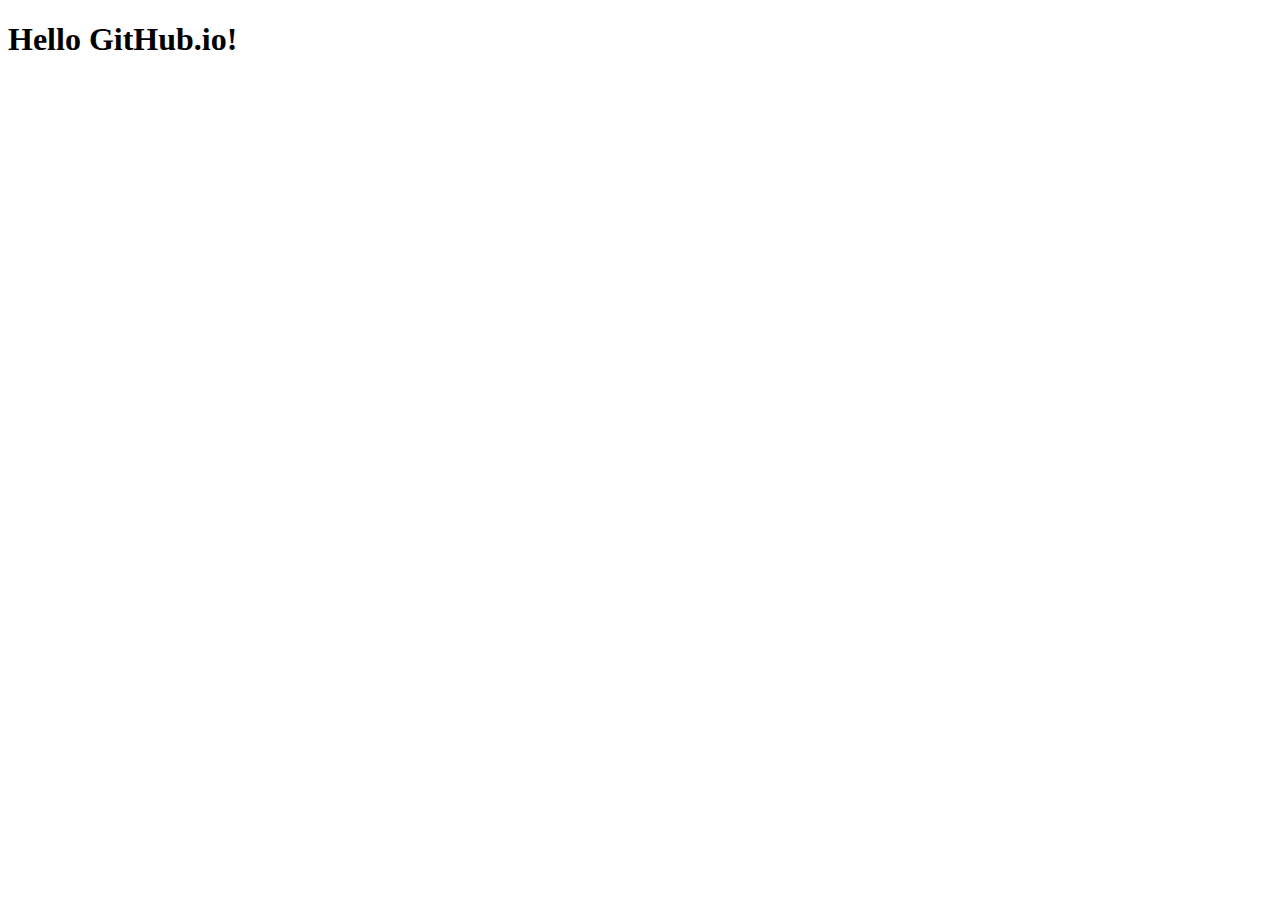
<file: index.html>
<!DOCTYPE html>
<html lang="en">
<head>
    <meta charset="UTF-8">
    <meta name="viewport" content="width=device-width, initial-scale=1.0">
    <meta http-equiv="X-UA-Compatible" content="ie=edge">
    <title>Example Portfolio</title>
</head>
<body>
    <h1>Hello GitHub.io!</h1>
</body>
</html>
</file>
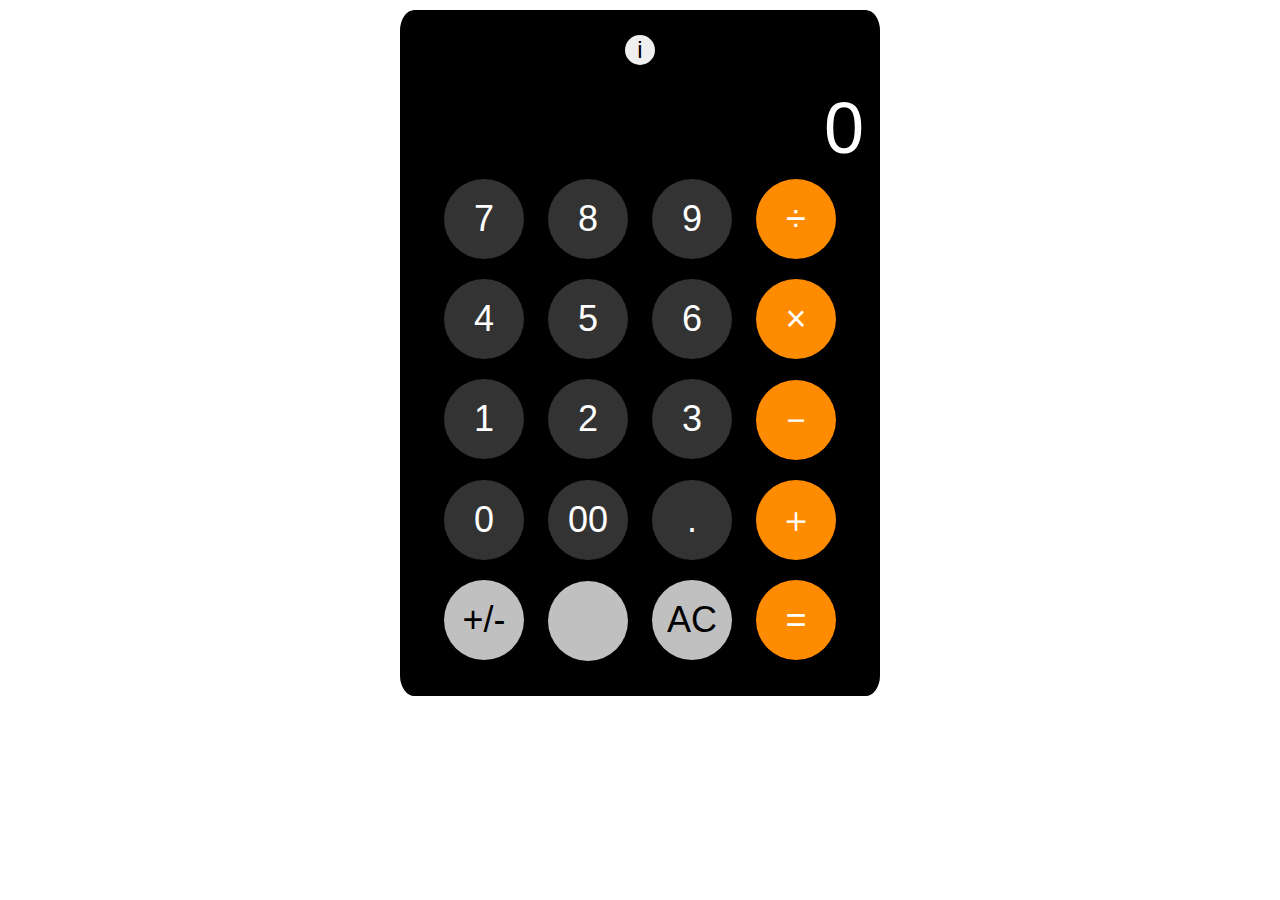
<file: Internship/data2/Y成果物_送付用/03プログラム/Calc/calc.html>
﻿<!DOCTYPE html>
<meta charset="UTF-8">
<!--
<link id="pageStyle" rel="stylesheet" href="css/calc_chrome_google.css">
-->
<link id="pageStyle" rel="stylesheet" href="css/calc_chrome_ios.css">
<script type="text/javascript" src="js/calc.js"></script>
<html>
<div id="mainArea">
 <head>
     <button id="btnPage" onclick="chgStyle()" >i</button>
     <br />
 </head>
 <body>
    <input id="inpFormula"></input>
    <input id="inpCalc" ></input>
    <br />
    <input id="inpOperator" ></input>
    <input id="inpMain" value="0" ></input>
    <br />
    <button id="btnNumber7" class="btnNumber" onclick="pressBtn( '7' )" >7</button>
    <button id="btnNumber8" class="btnNumber" onclick="pressBtn( '8' )" >8</button>
    <button id="btnNumber9" class="btnNumber" onclick="pressBtn( '9' )" >9</button>
    <button id="btnOperator4" class="btnOperator" onclick="pressBtn( '÷' )" >÷</button>
    <br />
    <button id="btnNumber4" class="btnNumber" onclick="pressBtn( '4' )" >4</button>
    <button id="btnNumber5" class="btnNumber" onclick="pressBtn( '5' )" >5</button>
    <button id="btnNumber6" class="btnNumber" onclick="pressBtn( '6' )" >6</button>
    <button id="btnOperator3" class="btnOperator" onclick="pressBtn( '×' )" >×</button>
    <br />
    <button id="btnNumber1" class="btnNumber" onclick="pressBtn( '1' )" >1</button>
    <button id="btnNumber2" class="btnNumber" onclick="pressBtn( '2' )" >2</button>
    <button id="btnNumber3" class="btnNumber" onclick="pressBtn( '3' )" >3</button>
    <button id="btnOperator2" class="btnOperator" onclick="pressBtn( '－' )" >－</button>
    <br />
    <button id="btnNumber0" class="btnNumber" onclick="pressBtn( '0' )" >0</button>
    <button id="btnNumber00" class="btnNumber" onclick="pressBtn( '00' )" >00</button>
    <button id="btnNumberC" class="btnNumber" onclick="pressBtn( '.' )" >.</button>
    <button id="btnOperator1" class="btnOperator" onclick="pressBtn( '＋' )" >＋</button>
    <br />
    <button id="btnSupportA" class="btnSupport" onclick="pressBtn( '+/-' )" >+/-</button>
    <button id="btnSupport" class="btnSupport" >　</button>
    <button id="btnClear" class="btnClear" onclick="pressClear()" >AC</button>
    <button id="btnCalc" class="btnCalc" onclick="pressEqual()">=</button>
    <br />
 </body>
</div>
</html>
</file>
<file: Internship/data2/Y成果物_送付用/03プログラム/Calc/css/calc_chrome_google.css>
/* �{�^����{��� */
button
{
    width: 100px;
    height: 50px;
    font-size: 24px;
    /* ����ŉ~�`�ɂł��� */
    border-radius: 5%;
    margin: 5px;
    /* �g���͌����Ȃ��悤�ɂ��� */
    border: solid 0px #000000;
}

/* ���C���G���A��� */
#mainArea 
{
    text-align:center;
    margin: 10px;
    border: #FFF solid 5px;
    background-color: #FFF;
    width:500px;
    /* ���E�͒����񂹂ɂȂ�悤�ɐݒ� */
    margin-left: auto;
    margin-right: auto;
}

/* �v�Z�ߒ��\���G���A */
#inpFormula
{
    /* ���͕s�Ƃ��� */
    pointer-events: none;
    width:440px;
    height: 20px;
    font-size: 18px;
    text-align: right;
    color: #000;
    background-color: #FFF;
    border: solid 0px #000000;
}

/* �v�Z�ߒ��ێ��G���A */
#inpCalc
{
    /* ��\���Ƃ��� */
    display: none;
    /* ���͕s�Ƃ��� */
    pointer-events: none;
    width:440px;
    height: 20px;
    font-size: 18px;
    text-align: right;
    color: #000;
    background-color: #FFF;
    border: solid 0px #000000;
}

/* ���Z�q�\���G���A */
#inpOperator
{
    /* ���͕s�Ƃ��� */
    pointer-events: none;
    width:40px;
    font-size: 36px;
    text-align: right;
    color: #000;
    background-color: #FFF;
    border: solid 0px #000000;
}

/* ���̓G���A */
#inpMain
{
    /* ���͕s�Ƃ��� */
    pointer-events: none;
    width:400px;
    height: 80px;
    line-height: 80px;
    font-size: 72px;
    text-align: right;
    color: #000;
    background-color: #FFF;
    border: solid 0px #000000;
}
/*        font-family: "�l�r �S�V�b�N"; */


/* ���l�{�^���ʏ�� */
#btnNumber
{
    color: #000;
    background-color: #cce0fc;
}

/* ���Z�q�{�^���ʏ�� */
#btnOperator
{
    color: #000;
    background-color: #dadce0;
}

/* �{�^���ʏ��i�C�R�[���{�^���p�j */
#btnCalc
{
    color: #FFF;
    background-color: #4285f4;
}

/* �\���ؑփ{�^���ʏ�� */
#btnPage
{
    width: 30px;
    height: 30px;
    font-size: 16px;
    margin: 0px;
}
</file>
<file: Internship/data2/Y成果物_送付用/03プログラム/Calc/css/calc_chrome_ios.css>
/* �{�^����{��� */
button
{
    width: 80px;
    height: 80px;
    font-size: 36px;
    /* ����ŉ~�`�ɂł��� */
    border-radius: 50%;
    /* �Ԋu��10px������ */
    margin: 10px;
    /* �g���͌����Ȃ��悤�ɂ��� */
    border: solid 0px #000000;
}

/* ���C���G���A��� */
#mainArea 
{
    text-align:center;
    margin: 10px;
    border: #000 solid 5px;
    background-color: #000;
    width:470px;
    border-radius: 3%;
    /* ���E�͒����񂹂ɂȂ�悤�ɐݒ� */
    margin-left: auto;
    margin-right: auto;
    /* �g���̏㉺�ɂ͂Ђ�߂ɃX�y�[�X���������� */
    padding-top: 20px;
    padding-bottom: 20px;
}

/* �v�Z�ߒ��\���G���A */
#inpFormula
{
    /* ���͕s�Ƃ��� */
    pointer-events: none;
    width:440px;
    height: 20px;
    font-size: 18px;
    text-align: right;
    color: #FFF;
    background-color: #000;
    border: solid 0px #000000;
}

/* �v�Z�ߒ��ێ��G���A */
#inpCalc
{
    /* ��\���Ƃ��� */
    display: none;
    /* ���͕s�Ƃ��� */
    pointer-events: none;
    width:440px;
    height: 20px;
    font-size: 18px;
    text-align: right;
    color: #FFF;
    background-color: #000;
    border: solid 0px #000000;
}

/* ���Z�q�\���G���A */
#inpOperator
{
    /* ���͕s�Ƃ��� */
    pointer-events: none;
    width:40px;
    font-size: 36px;
    text-align: right;
    color: #FFF;
    background-color: #000;
    border: solid 0px #000000;
}

/* ���̓G���A */
#inpMain
{
    /* ���͕s�Ƃ��� */
    pointer-events: none;
    width:400px;
    height: 80px;
    line-height: 80px;
    font-size: 72px;
    text-align: right;
    color: #FFF;
    background-color: #000;
    border: solid 0px #000000;
}

/* ���l�{�^���ʏ�� */
.btnNumber
{
    color: #FFF;
    background-color: #333333;
}

/* ���Z�q�{�^���ʏ�� */
.btnOperator
{
    color: #FFF;
    background-color: #FF8C00;
}

/* �{�^���ʏ��i�C�R�[���{�^���p�j */
.btnCalc
{
    color: #FFF;
    background-color:  #FF8C00;
}

/* �{�^���ʏ��i�N���A�p�j */
.btnClear
{
    color: #000;
    background-color:  #C0C0C0;
}

/* �{�^���ʏ��i�����ϊ��Ȃǁj */
.btnSupport
{
    color: #000;
    background-color:  #C0C0C0;
}

/* �\���ؑփ{�^���ʏ�� */
#btnPage
{
    width: 30px;
    height: 30px;
    font-size: 24px;
    margin: 0px;
}
</file>
